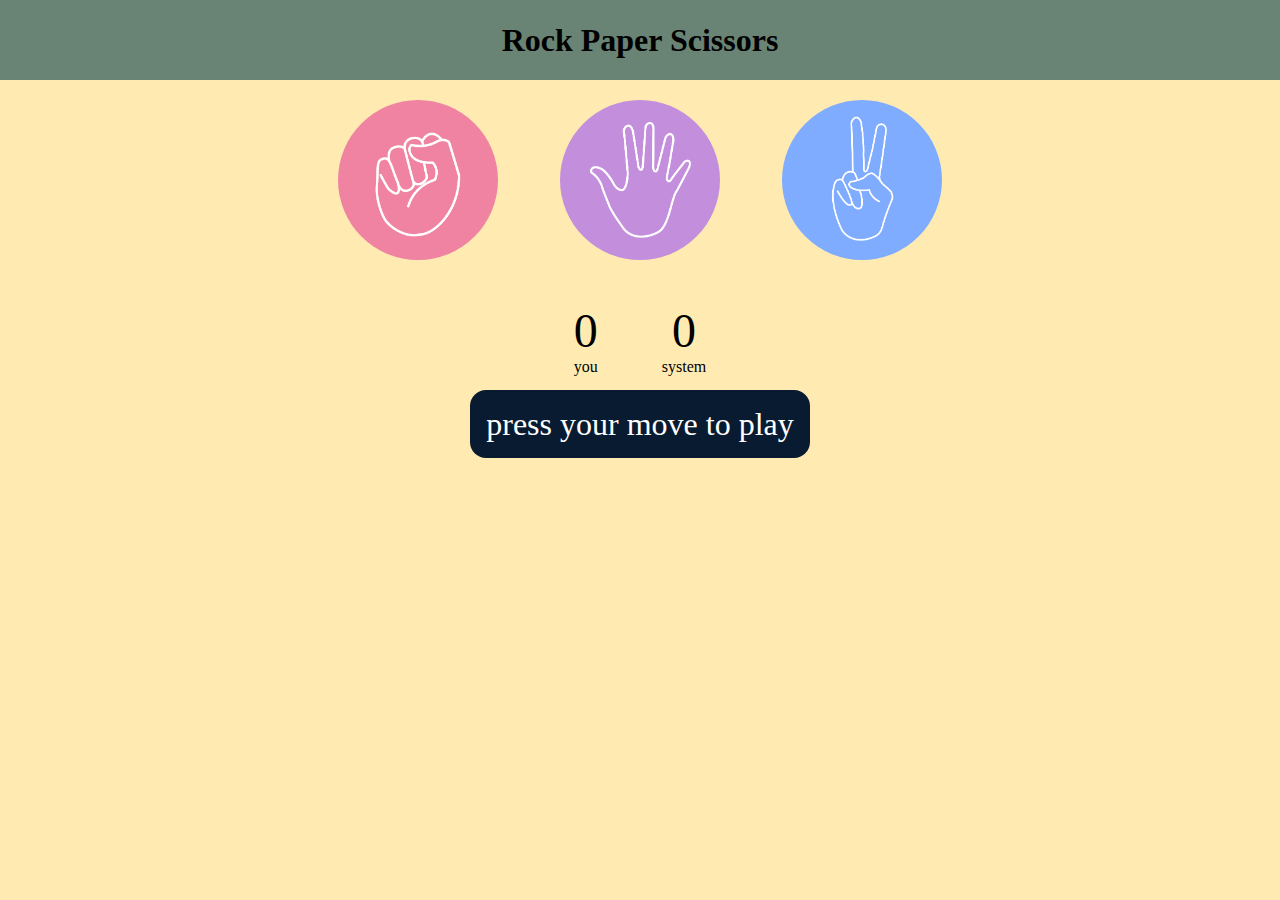
<file: index.html>
<!DOCTYPE html>
<html lang="en">
<head>
    <meta charset="UTF-8">
    <meta name="viewport" content="width=device-width, initial-scale=1.0">
    <title>Rock Paper Scissors</title>
    <link rel="stylesheet" href="rps.css">
</head>
<body>
    <h1>Rock Paper Scissors</h1>
    <div class="choices">
        <div class="choice" id="rock"> <img src="img/rock.png" alt=""></div>
        <div class="choice" id="paper"> <img src="img/paper.png" alt=""></div>
        <div class="choice" id="scissors"> <img src="img/scissors.png" alt=""></div>
    </div>
    <div class="scoreboard">
        <div class="score">
            <p id="user-score">0</p>
            <p>you</p>
        </div>
        <div class="score">
            <p id="syst-score">0</p>
            <p>system</p>
        </div>
    </div>
    <div class="msg-container">
        <p id="msg">press your move to play</p>
    </div>
    <script src="rps.js"></script>
</body>
</html>
</file>
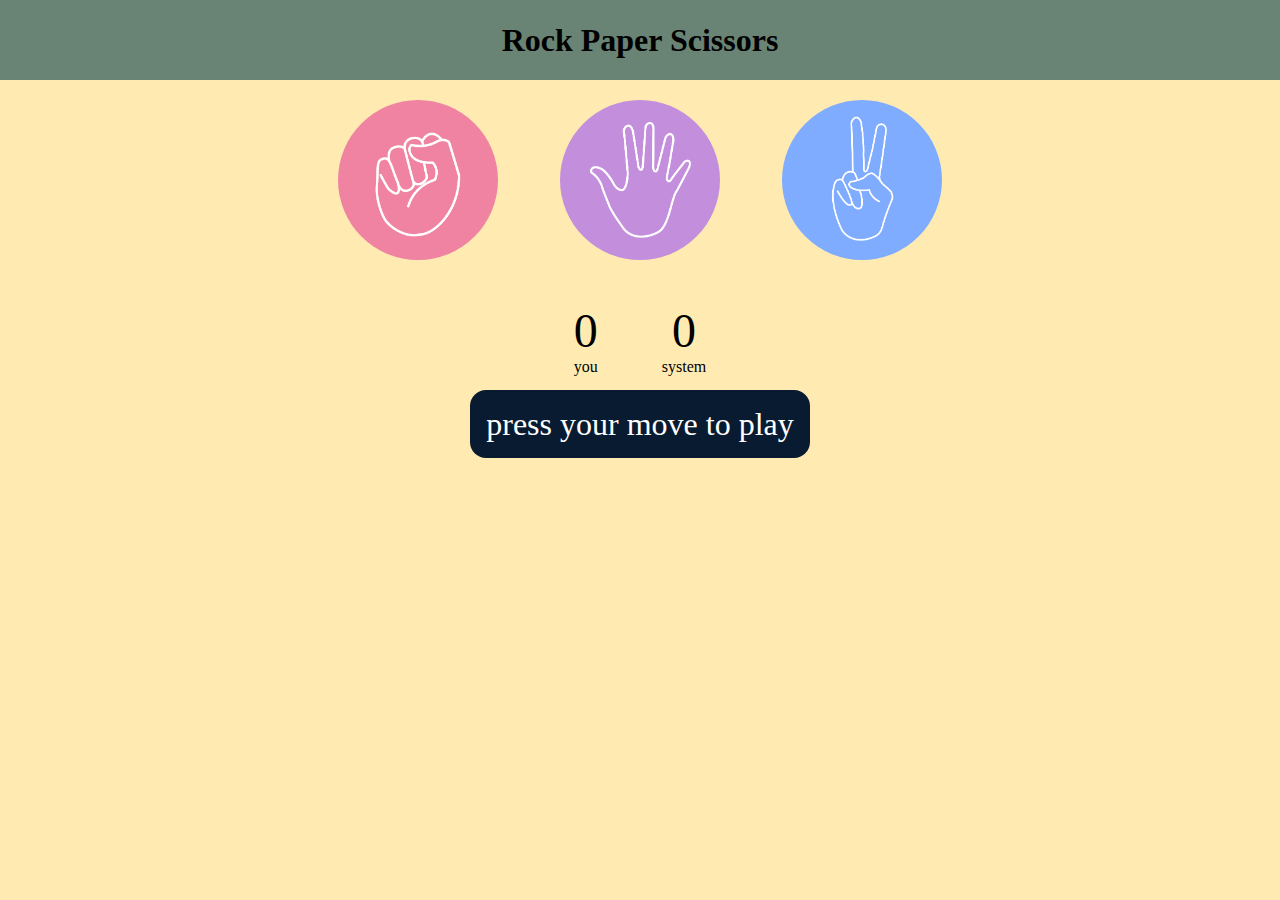
<file: rps.html>
<!DOCTYPE html>
<html lang="en">
<head>
    <meta charset="UTF-8">
    <meta name="viewport" content="width=device-width, initial-scale=1.0">
    <title>Rock Paper Scissors</title>
    <link rel="stylesheet" href="rps.css">
</head>
<body>
    <h1>Rock Paper Scissors</h1>
    <div class="choices">
        <div class="choice" id="rock"> <img src="img/rock.png" alt=""></div>
        <div class="choice" id="paper"> <img src="img/paper.png" alt=""></div>
        <div class="choice" id="scissors"> <img src="img/scissors.png" alt=""></div>
    </div>
    <div class="scoreboard">
        <div class="score">
            <p id="user-score">0</p>
            <p>you</p>
        </div>
        <div class="score">
            <p id="syst-score">0</p>
            <p>system</p>
        </div>
    </div>
    <div class="msg-container">
        <p id="msg">press your move to play</p>
    </div>
    <script src="rps.js"></script>
</body>
</html>
</file>
<file: rps.css>
*{
    margin: 0;
    border: 0;
    text-align: center;
    background-color: #FFEBB2;
}
h1{
    background-color: #698474;
    color: black;
    height: 5rem;
    line-height: 5rem;
}

img{
    height: 160px;
    width: 160px;
    object-fit: cover;
    border-radius: 50%;
}
.choice {
    height: 190px;
    width: 190px;
    border-radius: 50%;
    display: flex;
    justify-content: center;
    align-items: center;
}
.choice:hover {
    cursor: pointer;
    background-color: #081b31;
  }

.choices {
    padding-top: 5px;
    display: flex;
    justify-content: center;
    align-items: center;
    gap: 2rem;
    
}

.scoreboard{
    margin-top: 20px;
    padding-top: 8px;
    display: flex;
    justify-content: center;
    font-size: 1rem;
    gap: 4rem;
    margin-bottom: 20px;
    
}
#user-score,#syst-score{
    font-size: 3rem;
}
.msg-container{
    padding-top: 10px;
}
#msg {
    background-color: #081b31;
    color: rgb(255, 255, 255);
    font-size: 2rem;
    display: inline;
    padding: 1rem;
    border-radius: 1rem;
  }
</file>
